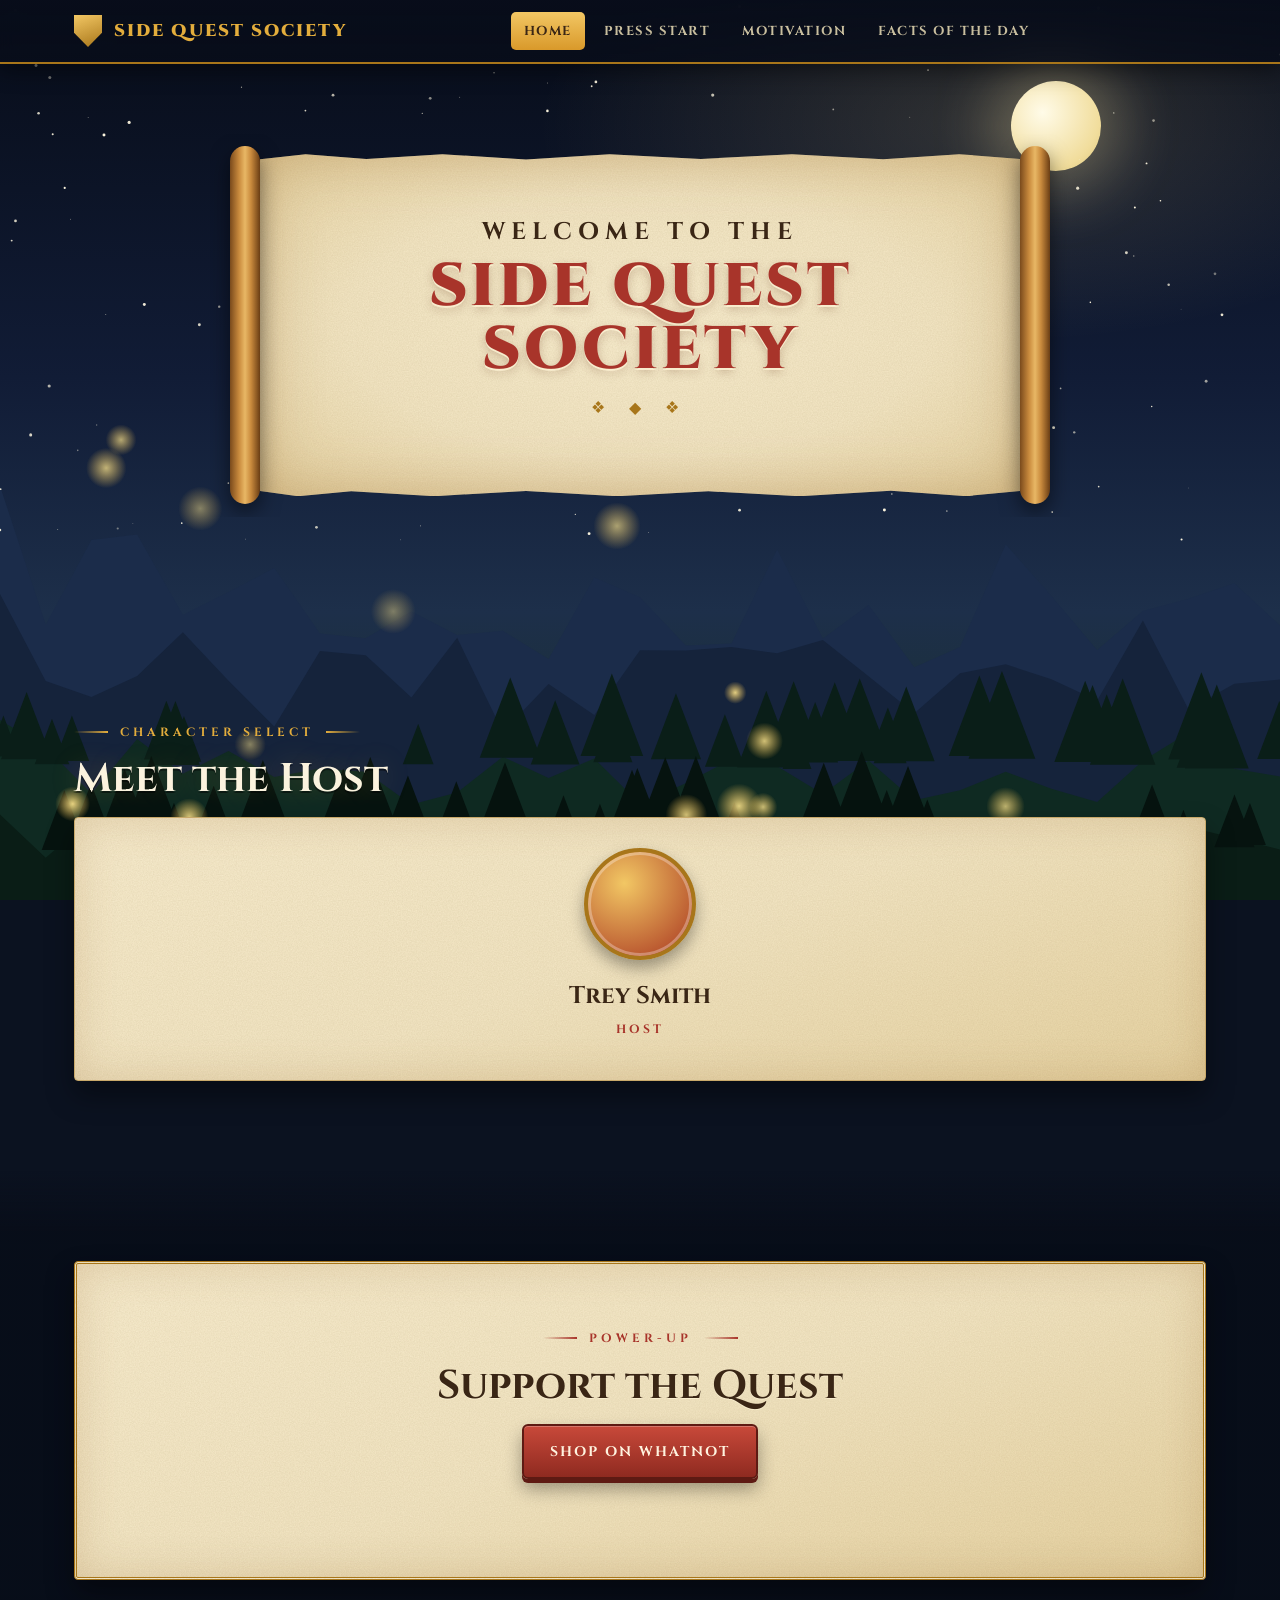
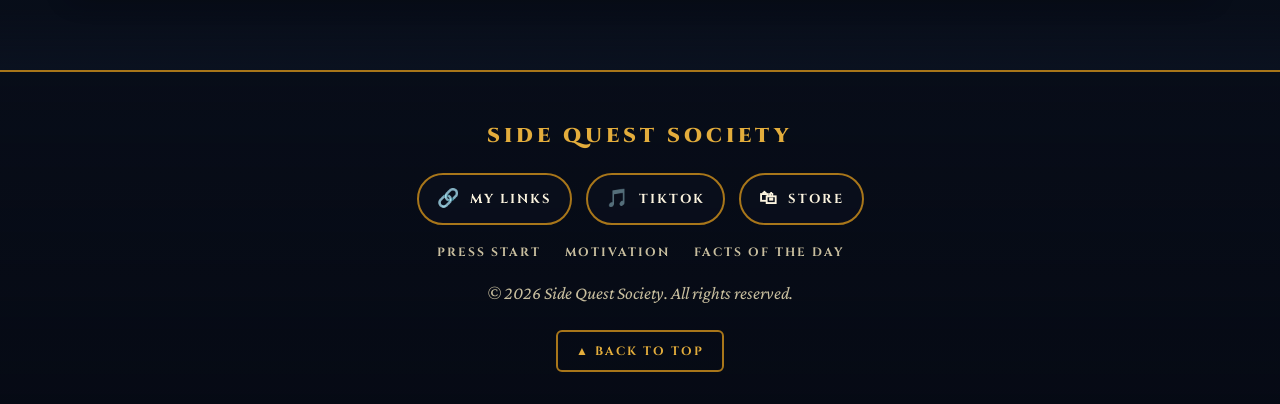
<file: index.html>
<!DOCTYPE html>
<html lang="en">
<head>
<meta charset="UTF-8">
<meta name="viewport" content="width=device-width, initial-scale=1.0">
<title>Side Quest Society</title>
<meta name="description" content="">
<link rel="icon" type="image/svg+xml" href="favicon.svg">
<meta property="og:type" content="website">
<meta property="og:title" content="Side Quest Society">
<meta name="theme-color" content="#0b1220">
<link rel="preconnect" href="https://fonts.googleapis.com">
<link href="https://fonts.googleapis.com/css2?family=Cinzel:wght@500;700;900&family=Crimson+Pro:ital,wght@0,400;0,600;1,400&display=swap" rel="stylesheet">
<link rel="stylesheet" href="styles.css">
</head>
<body>
<div class="world" aria-hidden="true" id="world">
  <div class="moon"></div>
  <div class="cloud c1"></div><div class="cloud c2"></div><div class="cloud c3"></div>
  <canvas id="fx"></canvas>
</div>

<header>
  <nav class="nav">
    <a href="#top" class="logo"><span class="glyph"></span><span id="logoText">SIDE QUEST SOCIETY</span></a>
    <button class="menu-toggle" id="menuToggle" aria-label="Toggle menu">☰</button>
    <ul id="navLinks"></ul>
    <div class="nav-cta">
      <a href="#subscribe" class="btn btn-outline btn-sm" id="navSubscribe" hidden>Subscribe</a>
    </div>
  </nav>
</header>

<main id="top">
<div id="view-home">

  <section class="hero">
    <div class="wrap">
      <div class="scroll"><div class="scroll-inner">
        <span class="insert-coin" id="heroKicker" hidden></span>
        <h1 id="heroTitle"></h1>
        <p class="tagline" id="heroTagline" hidden></p>
      </div></div>
      <div class="hero-actions" id="heroActions"></div>
      <div class="hero-stats" id="heroStats"></div>
    </div>
  </section>

  <section id="episodes" hidden>
    <div class="wrap">
      <span class="eyebrow">QUEST LOG</span>
      <h2 class="section-title" id="episodesTitle">Latest Episodes</h2>
      <p class="section-sub" id="episodesSub" hidden></p>
      <div class="episodes-grid" id="episodesGrid"></div>
      <div class="view-all" id="episodesAll" hidden></div>
    </div>
  </section>

  <section id="segments" class="alt" hidden>
    <div class="wrap">
      <span class="eyebrow">GAME MODES</span>
      <h2 class="section-title" id="segmentsTitle">Pick Your Segment</h2>
      <p class="section-sub" id="segmentsSub" hidden></p>
      <div class="segments-grid" id="segmentsGrid"></div>
    </div>
  </section>

  <section id="hosts" hidden>
    <div class="wrap">
      <span class="eyebrow">CHARACTER SELECT</span>
      <h2 class="section-title" id="hostsTitle">Meet the Host</h2>
      <p class="section-sub" id="hostsSub" hidden></p>
      <div class="hosts-grid" id="hostsGrid"></div>
    </div>
  </section>

  <section id="blog" class="alt" hidden>
    <div class="wrap">
      <span class="eyebrow">GUILD HALL</span>
      <h2 class="section-title" id="blogTitle">From the Blog</h2>
      <p class="section-sub" id="blogSub" hidden></p>
      <div class="blog-grid" id="blogGrid"></div>
    </div>
  </section>

  <section id="subscribe" hidden>
    <div class="wrap">
      <span class="eyebrow">LOAD GAME</span>
      <h2 class="section-title" id="subscribeTitle">Listen Anywhere</h2>
      <p class="section-sub" id="subscribeSub" hidden></p>
      <div class="subscribe-grid" id="subscribeGrid"></div>
    </div>
  </section>

  <section id="support" class="alt" hidden>
    <div class="wrap">
      <div class="support-box">
        <span class="eyebrow" style="border-color:var(--red);color:var(--red);">POWER-UP</span>
        <h2 class="section-title" id="supportTitle">Support the Quest</h2>
        <p id="supportText" hidden></p>
        <div class="hero-actions" id="supportActions"></div>
      </div>
    </div>
  </section>

  <section id="newsletter" hidden>
    <div class="wrap">
      <div class="newsletter">
        <span class="eyebrow">SAVE POINT</span>
        <h2 class="section-title" id="newsletterTitle">Join the Party</h2>
        <p id="newsletterText" hidden></p>
        <form id="newsletterForm">
          <input type="email" name="email" placeholder="your@email.com" required>
          <button type="submit" class="btn btn-yellow">SIGN ME UP</button>
        </form>
        <p class="form-note" id="newsletterNote"></p>
      </div>
    </div>
  </section>

  <section id="community" class="alt" hidden>
    <div class="wrap">
      <span class="eyebrow">MULTIPLAYER LOBBY</span>
      <h2 class="section-title" id="communityTitle">Join the Community</h2>
      <p class="section-sub" id="communitySub" hidden></p>
      <div class="community-grid">
        <div class="community-links" id="communityLinks"></div>
        <form class="contact-form" id="contactForm" hidden>
          <input type="text" name="name" placeholder="Your name" required>
          <input type="email" name="email" placeholder="Your email" required>
          <textarea name="message" placeholder="Your message..." required></textarea>
          <button type="submit" class="btn btn-outline">SEND MESSAGE</button>
          <p class="form-note" id="contactNote"></p>
        </form>
      </div>
    </div>
  </section>

</div><!-- /view-home -->

<div id="view-comics" class="view" hidden>
  <section>
    <div class="wrap">
      <span class="eyebrow">CUTSCENES</span>
      <h2 class="section-title" id="comicsTitle">Press Start</h2>
      <p class="section-sub" id="comicsSub" hidden></p>
      <div class="reels-grid" id="comicsGrid"></div>
      <p class="empty-note" id="comicsEmpty" hidden>New reels coming soon.</p>
    </div>
  </section>
</div>

<div id="view-motivation" class="view" hidden>
  <section>
    <div class="wrap">
      <span class="eyebrow">BOSS-LEVEL FUEL</span>
      <h2 class="section-title" id="motivationTitle">Motivation</h2>
      <p class="section-sub" id="motivationSub" hidden></p>
      <div class="quote-grid" id="motivationGrid"></div>
      <p class="empty-note" id="motivationEmpty" hidden>New motivation coming soon.</p>
    </div>
  </section>
</div>

<div id="view-facts" class="view" hidden>
  <section>
    <div class="wrap">
      <span class="eyebrow">DAILY DROP</span>
      <h2 class="section-title" id="factsTitle">Facts of the Day</h2>
      <p class="section-sub" id="factsSub" hidden></p>
      <div id="factToday"></div>
      <h3 class="past-title" id="factsPastTitle" hidden>PREVIOUS FACTS</h3>
      <div class="facts-list" id="factsGrid"></div>
      <p class="empty-note" id="factsEmpty" hidden>Today's fact is coming soon.</p>
    </div>
  </section>
</div>

</main>

<footer>
  <div class="wrap">
    <div class="footer-logo" id="footerLogo"></div>
    <div class="foot-social" id="footSocial" hidden></div>
    <div class="foot-links" id="footLinks"></div>
    <p class="copy" id="footerCopy"></p>
    <a href="#top" class="back-to-top">▲ BACK TO TOP</a>
  </div>
</footer>

<noscript><p style="text-align:center;padding:40px">Please enable JavaScript to view this site.</p></noscript>
<script src="fx.js"></script>
<script src="site.js"></script>
</body>
</html>
</file>
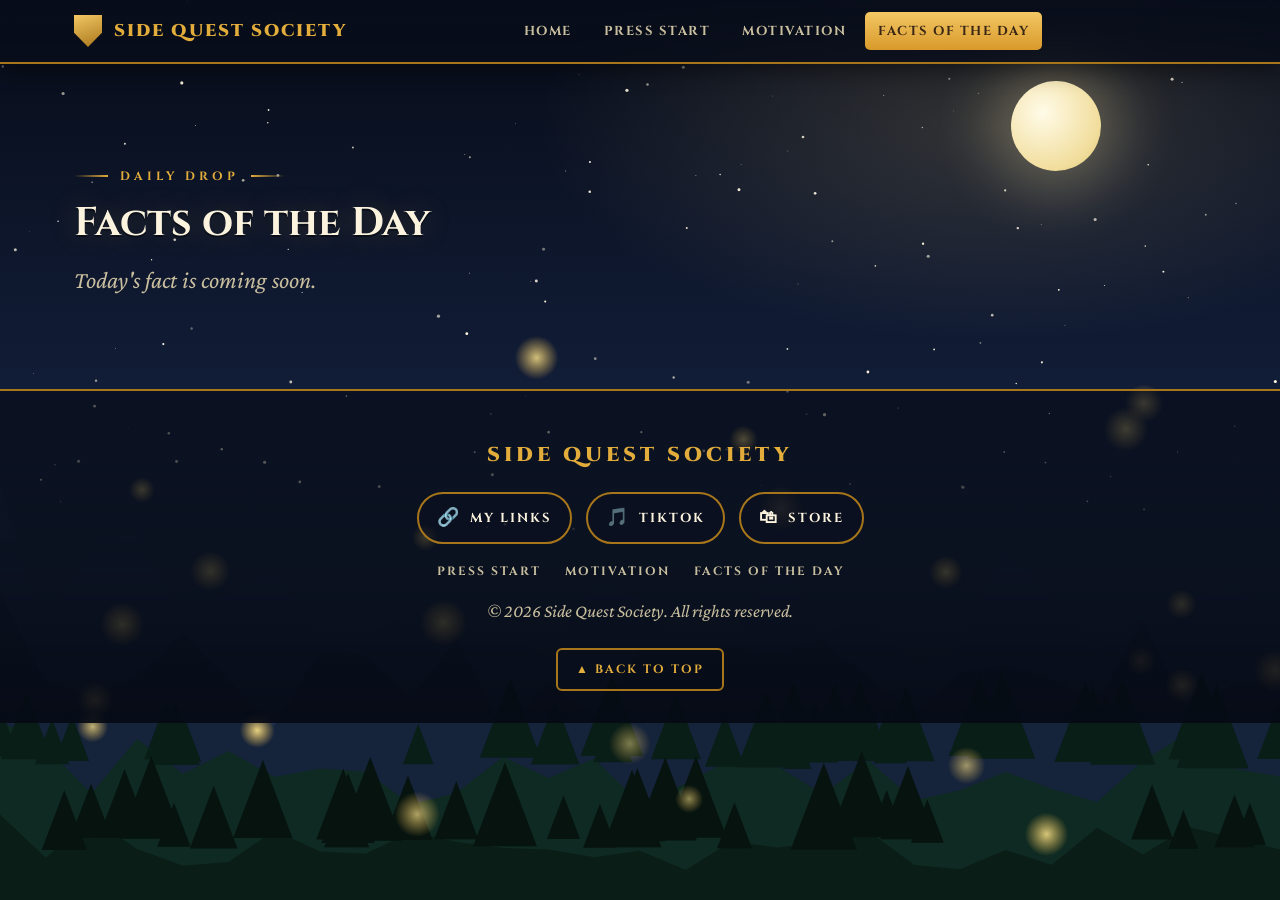
<file: facts-of-the-day/index.html>
<!DOCTYPE html>
<html lang="en">
<head>
<meta charset="UTF-8">
<meta name="viewport" content="width=device-width, initial-scale=1.0">
<title>Facts of the Day | Side Quest Society</title>
<meta name="description" content="">
<link rel="icon" type="image/svg+xml" href="../favicon.svg">
<meta property="og:type" content="website">
<meta property="og:title" content="Side Quest Society">
<meta name="theme-color" content="#0b1220">
<link rel="preconnect" href="https://fonts.googleapis.com">
<link href="https://fonts.googleapis.com/css2?family=Cinzel:wght@500;700;900&family=Crimson+Pro:ital,wght@0,400;0,600;1,400&display=swap" rel="stylesheet">
<link rel="stylesheet" href="../styles.css">
</head>
<body data-page="facts" data-root="../">
<div class="world" aria-hidden="true" id="world">
  <div class="moon"></div>
  <div class="cloud c1"></div><div class="cloud c2"></div><div class="cloud c3"></div>
  <canvas id="fx"></canvas>
</div>

<header>
  <nav class="nav">
    <a href="#top" class="logo"><span class="glyph"></span><span id="logoText">SIDE QUEST SOCIETY</span></a>
    <button class="menu-toggle" id="menuToggle" aria-label="Toggle menu">☰</button>
    <ul id="navLinks"></ul>
    <div class="nav-cta">
      <a href="#subscribe" class="btn btn-outline btn-sm" id="navSubscribe" hidden>Subscribe</a>
    </div>
  </nav>
</header>

<main id="top">
<div id="view-home">

  <section class="hero">
    <div class="wrap">
      <div class="scroll"><div class="scroll-inner">
        <span class="insert-coin" id="heroKicker" hidden></span>
        <h1 id="heroTitle"></h1>
        <p class="tagline" id="heroTagline" hidden></p>
      </div></div>
      <div class="hero-actions" id="heroActions"></div>
      <div class="hero-stats" id="heroStats"></div>
    </div>
  </section>

  <section id="episodes" hidden>
    <div class="wrap">
      <span class="eyebrow">QUEST LOG</span>
      <h2 class="section-title" id="episodesTitle">Latest Episodes</h2>
      <p class="section-sub" id="episodesSub" hidden></p>
      <div class="episodes-grid" id="episodesGrid"></div>
      <div class="view-all" id="episodesAll" hidden></div>
    </div>
  </section>

  <section id="segments" class="alt" hidden>
    <div class="wrap">
      <span class="eyebrow">GAME MODES</span>
      <h2 class="section-title" id="segmentsTitle">Pick Your Segment</h2>
      <p class="section-sub" id="segmentsSub" hidden></p>
      <div class="segments-grid" id="segmentsGrid"></div>
    </div>
  </section>

  <section id="hosts" hidden>
    <div class="wrap">
      <span class="eyebrow">CHARACTER SELECT</span>
      <h2 class="section-title" id="hostsTitle">Meet the Host</h2>
      <p class="section-sub" id="hostsSub" hidden></p>
      <div class="hosts-grid" id="hostsGrid"></div>
    </div>
  </section>

  <section id="blog" class="alt" hidden>
    <div class="wrap">
      <span class="eyebrow">GUILD HALL</span>
      <h2 class="section-title" id="blogTitle">From the Blog</h2>
      <p class="section-sub" id="blogSub" hidden></p>
      <div class="blog-grid" id="blogGrid"></div>
    </div>
  </section>

  <section id="subscribe" hidden>
    <div class="wrap">
      <span class="eyebrow">LOAD GAME</span>
      <h2 class="section-title" id="subscribeTitle">Listen Anywhere</h2>
      <p class="section-sub" id="subscribeSub" hidden></p>
      <div class="subscribe-grid" id="subscribeGrid"></div>
    </div>
  </section>

  <section id="support" class="alt" hidden>
    <div class="wrap">
      <div class="support-box">
        <span class="eyebrow" style="border-color:var(--red);color:var(--red);">POWER-UP</span>
        <h2 class="section-title" id="supportTitle">Support the Quest</h2>
        <p id="supportText" hidden></p>
        <div class="hero-actions" id="supportActions"></div>
      </div>
    </div>
  </section>

  <section id="newsletter" hidden>
    <div class="wrap">
      <div class="newsletter">
        <span class="eyebrow">SAVE POINT</span>
        <h2 class="section-title" id="newsletterTitle">Join the Party</h2>
        <p id="newsletterText" hidden></p>
        <form id="newsletterForm">
          <input type="email" name="email" placeholder="your@email.com" required>
          <button type="submit" class="btn btn-yellow">SIGN ME UP</button>
        </form>
        <p class="form-note" id="newsletterNote"></p>
      </div>
    </div>
  </section>

  <section id="community" class="alt" hidden>
    <div class="wrap">
      <span class="eyebrow">MULTIPLAYER LOBBY</span>
      <h2 class="section-title" id="communityTitle">Join the Community</h2>
      <p class="section-sub" id="communitySub" hidden></p>
      <div class="community-grid">
        <div class="community-links" id="communityLinks"></div>
        <form class="contact-form" id="contactForm" hidden>
          <input type="text" name="name" placeholder="Your name" required>
          <input type="email" name="email" placeholder="Your email" required>
          <textarea name="message" placeholder="Your message..." required></textarea>
          <button type="submit" class="btn btn-outline">SEND MESSAGE</button>
          <p class="form-note" id="contactNote"></p>
        </form>
      </div>
    </div>
  </section>

</div><!-- /view-home -->

<div id="view-comics" class="view" hidden>
  <section>
    <div class="wrap">
      <span class="eyebrow">CUTSCENES</span>
      <h2 class="section-title" id="comicsTitle">Press Start</h2>
      <p class="section-sub" id="comicsSub" hidden></p>
      <div class="reels-grid" id="comicsGrid"></div>
      <p class="empty-note" id="comicsEmpty" hidden>New reels coming soon.</p>
    </div>
  </section>
</div>

<div id="view-motivation" class="view" hidden>
  <section>
    <div class="wrap">
      <span class="eyebrow">BOSS-LEVEL FUEL</span>
      <h2 class="section-title" id="motivationTitle">Motivation</h2>
      <p class="section-sub" id="motivationSub" hidden></p>
      <div class="quote-grid" id="motivationGrid"></div>
      <p class="empty-note" id="motivationEmpty" hidden>New motivation coming soon.</p>
    </div>
  </section>
</div>

<div id="view-facts" class="view" hidden>
  <section>
    <div class="wrap">
      <span class="eyebrow">DAILY DROP</span>
      <h2 class="section-title" id="factsTitle">Facts of the Day</h2>
      <p class="section-sub" id="factsSub" hidden></p>
      <div id="factToday"></div>
      <h3 class="past-title" id="factsPastTitle" hidden>PREVIOUS FACTS</h3>
      <div class="facts-list" id="factsGrid"></div>
      <p class="empty-note" id="factsEmpty" hidden>Today's fact is coming soon.</p>
    </div>
  </section>
</div>

</main>

<footer>
  <div class="wrap">
    <div class="footer-logo" id="footerLogo"></div>
    <div class="foot-social" id="footSocial" hidden></div>
    <div class="foot-links" id="footLinks"></div>
    <p class="copy" id="footerCopy"></p>
    <a href="#top" class="back-to-top">▲ BACK TO TOP</a>
  </div>
</footer>

<noscript><p style="text-align:center;padding:40px">Please enable JavaScript to view this site.</p></noscript>
<script src="../fx.js"></script>
<script src="../site.js"></script>
</body>
</html>
</file>
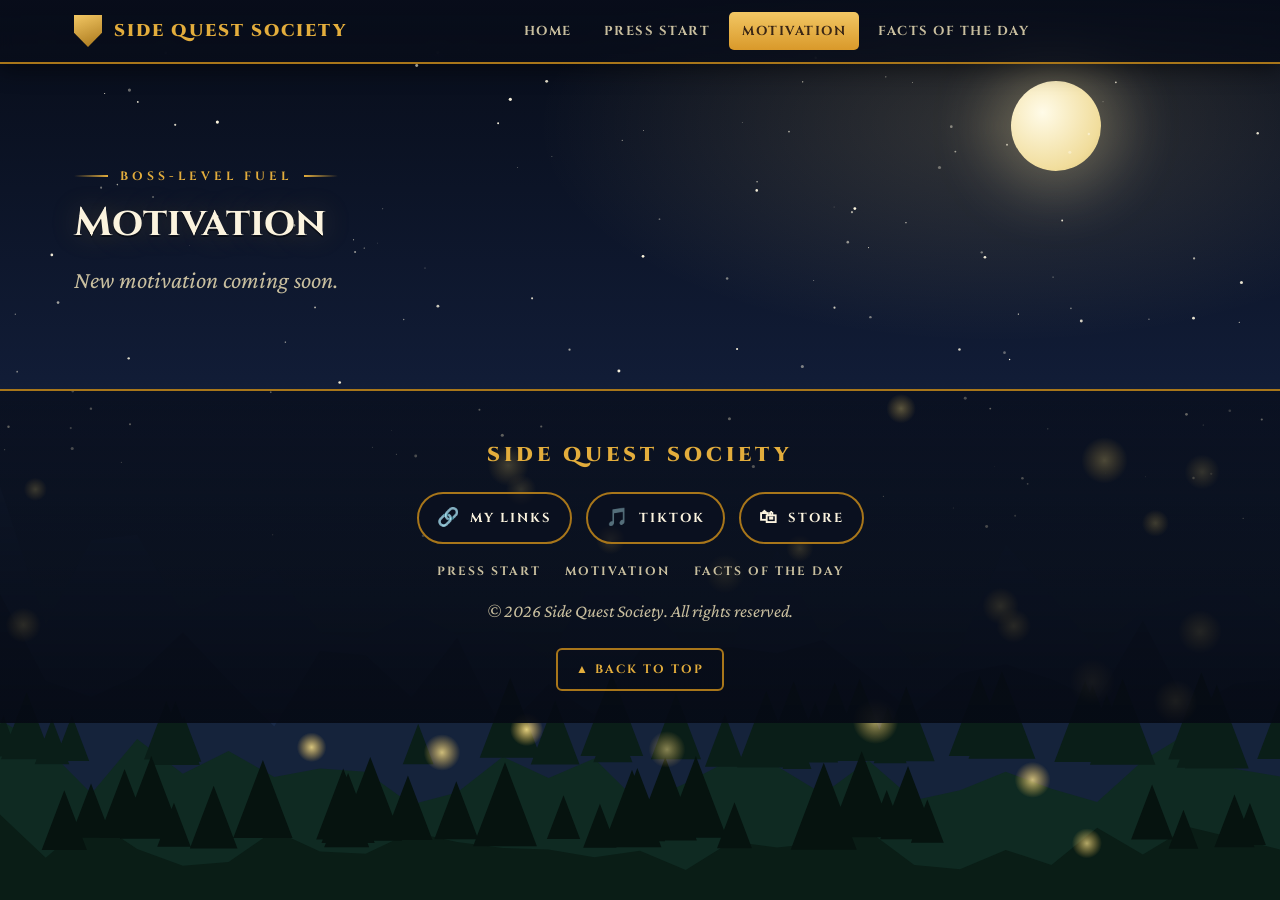
<file: motivation/index.html>
<!DOCTYPE html>
<html lang="en">
<head>
<meta charset="UTF-8">
<meta name="viewport" content="width=device-width, initial-scale=1.0">
<title>Motivation | Side Quest Society</title>
<meta name="description" content="">
<link rel="icon" type="image/svg+xml" href="../favicon.svg">
<meta property="og:type" content="website">
<meta property="og:title" content="Side Quest Society">
<meta name="theme-color" content="#0b1220">
<link rel="preconnect" href="https://fonts.googleapis.com">
<link href="https://fonts.googleapis.com/css2?family=Cinzel:wght@500;700;900&family=Crimson+Pro:ital,wght@0,400;0,600;1,400&display=swap" rel="stylesheet">
<link rel="stylesheet" href="../styles.css">
</head>
<body data-page="motivation" data-root="../">
<div class="world" aria-hidden="true" id="world">
  <div class="moon"></div>
  <div class="cloud c1"></div><div class="cloud c2"></div><div class="cloud c3"></div>
  <canvas id="fx"></canvas>
</div>

<header>
  <nav class="nav">
    <a href="#top" class="logo"><span class="glyph"></span><span id="logoText">SIDE QUEST SOCIETY</span></a>
    <button class="menu-toggle" id="menuToggle" aria-label="Toggle menu">☰</button>
    <ul id="navLinks"></ul>
    <div class="nav-cta">
      <a href="#subscribe" class="btn btn-outline btn-sm" id="navSubscribe" hidden>Subscribe</a>
    </div>
  </nav>
</header>

<main id="top">
<div id="view-home">

  <section class="hero">
    <div class="wrap">
      <div class="scroll"><div class="scroll-inner">
        <span class="insert-coin" id="heroKicker" hidden></span>
        <h1 id="heroTitle"></h1>
        <p class="tagline" id="heroTagline" hidden></p>
      </div></div>
      <div class="hero-actions" id="heroActions"></div>
      <div class="hero-stats" id="heroStats"></div>
    </div>
  </section>

  <section id="episodes" hidden>
    <div class="wrap">
      <span class="eyebrow">QUEST LOG</span>
      <h2 class="section-title" id="episodesTitle">Latest Episodes</h2>
      <p class="section-sub" id="episodesSub" hidden></p>
      <div class="episodes-grid" id="episodesGrid"></div>
      <div class="view-all" id="episodesAll" hidden></div>
    </div>
  </section>

  <section id="segments" class="alt" hidden>
    <div class="wrap">
      <span class="eyebrow">GAME MODES</span>
      <h2 class="section-title" id="segmentsTitle">Pick Your Segment</h2>
      <p class="section-sub" id="segmentsSub" hidden></p>
      <div class="segments-grid" id="segmentsGrid"></div>
    </div>
  </section>

  <section id="hosts" hidden>
    <div class="wrap">
      <span class="eyebrow">CHARACTER SELECT</span>
      <h2 class="section-title" id="hostsTitle">Meet the Host</h2>
      <p class="section-sub" id="hostsSub" hidden></p>
      <div class="hosts-grid" id="hostsGrid"></div>
    </div>
  </section>

  <section id="blog" class="alt" hidden>
    <div class="wrap">
      <span class="eyebrow">GUILD HALL</span>
      <h2 class="section-title" id="blogTitle">From the Blog</h2>
      <p class="section-sub" id="blogSub" hidden></p>
      <div class="blog-grid" id="blogGrid"></div>
    </div>
  </section>

  <section id="subscribe" hidden>
    <div class="wrap">
      <span class="eyebrow">LOAD GAME</span>
      <h2 class="section-title" id="subscribeTitle">Listen Anywhere</h2>
      <p class="section-sub" id="subscribeSub" hidden></p>
      <div class="subscribe-grid" id="subscribeGrid"></div>
    </div>
  </section>

  <section id="support" class="alt" hidden>
    <div class="wrap">
      <div class="support-box">
        <span class="eyebrow" style="border-color:var(--red);color:var(--red);">POWER-UP</span>
        <h2 class="section-title" id="supportTitle">Support the Quest</h2>
        <p id="supportText" hidden></p>
        <div class="hero-actions" id="supportActions"></div>
      </div>
    </div>
  </section>

  <section id="newsletter" hidden>
    <div class="wrap">
      <div class="newsletter">
        <span class="eyebrow">SAVE POINT</span>
        <h2 class="section-title" id="newsletterTitle">Join the Party</h2>
        <p id="newsletterText" hidden></p>
        <form id="newsletterForm">
          <input type="email" name="email" placeholder="your@email.com" required>
          <button type="submit" class="btn btn-yellow">SIGN ME UP</button>
        </form>
        <p class="form-note" id="newsletterNote"></p>
      </div>
    </div>
  </section>

  <section id="community" class="alt" hidden>
    <div class="wrap">
      <span class="eyebrow">MULTIPLAYER LOBBY</span>
      <h2 class="section-title" id="communityTitle">Join the Community</h2>
      <p class="section-sub" id="communitySub" hidden></p>
      <div class="community-grid">
        <div class="community-links" id="communityLinks"></div>
        <form class="contact-form" id="contactForm" hidden>
          <input type="text" name="name" placeholder="Your name" required>
          <input type="email" name="email" placeholder="Your email" required>
          <textarea name="message" placeholder="Your message..." required></textarea>
          <button type="submit" class="btn btn-outline">SEND MESSAGE</button>
          <p class="form-note" id="contactNote"></p>
        </form>
      </div>
    </div>
  </section>

</div><!-- /view-home -->

<div id="view-comics" class="view" hidden>
  <section>
    <div class="wrap">
      <span class="eyebrow">CUTSCENES</span>
      <h2 class="section-title" id="comicsTitle">Press Start</h2>
      <p class="section-sub" id="comicsSub" hidden></p>
      <div class="reels-grid" id="comicsGrid"></div>
      <p class="empty-note" id="comicsEmpty" hidden>New reels coming soon.</p>
    </div>
  </section>
</div>

<div id="view-motivation" class="view" hidden>
  <section>
    <div class="wrap">
      <span class="eyebrow">BOSS-LEVEL FUEL</span>
      <h2 class="section-title" id="motivationTitle">Motivation</h2>
      <p class="section-sub" id="motivationSub" hidden></p>
      <div class="quote-grid" id="motivationGrid"></div>
      <p class="empty-note" id="motivationEmpty" hidden>New motivation coming soon.</p>
    </div>
  </section>
</div>

<div id="view-facts" class="view" hidden>
  <section>
    <div class="wrap">
      <span class="eyebrow">DAILY DROP</span>
      <h2 class="section-title" id="factsTitle">Facts of the Day</h2>
      <p class="section-sub" id="factsSub" hidden></p>
      <div id="factToday"></div>
      <h3 class="past-title" id="factsPastTitle" hidden>PREVIOUS FACTS</h3>
      <div class="facts-list" id="factsGrid"></div>
      <p class="empty-note" id="factsEmpty" hidden>Today's fact is coming soon.</p>
    </div>
  </section>
</div>

</main>

<footer>
  <div class="wrap">
    <div class="footer-logo" id="footerLogo"></div>
    <div class="foot-social" id="footSocial" hidden></div>
    <div class="foot-links" id="footLinks"></div>
    <p class="copy" id="footerCopy"></p>
    <a href="#top" class="back-to-top">▲ BACK TO TOP</a>
  </div>
</footer>

<noscript><p style="text-align:center;padding:40px">Please enable JavaScript to view this site.</p></noscript>
<script src="../fx.js"></script>
<script src="../site.js"></script>
</body>
</html>
</file>
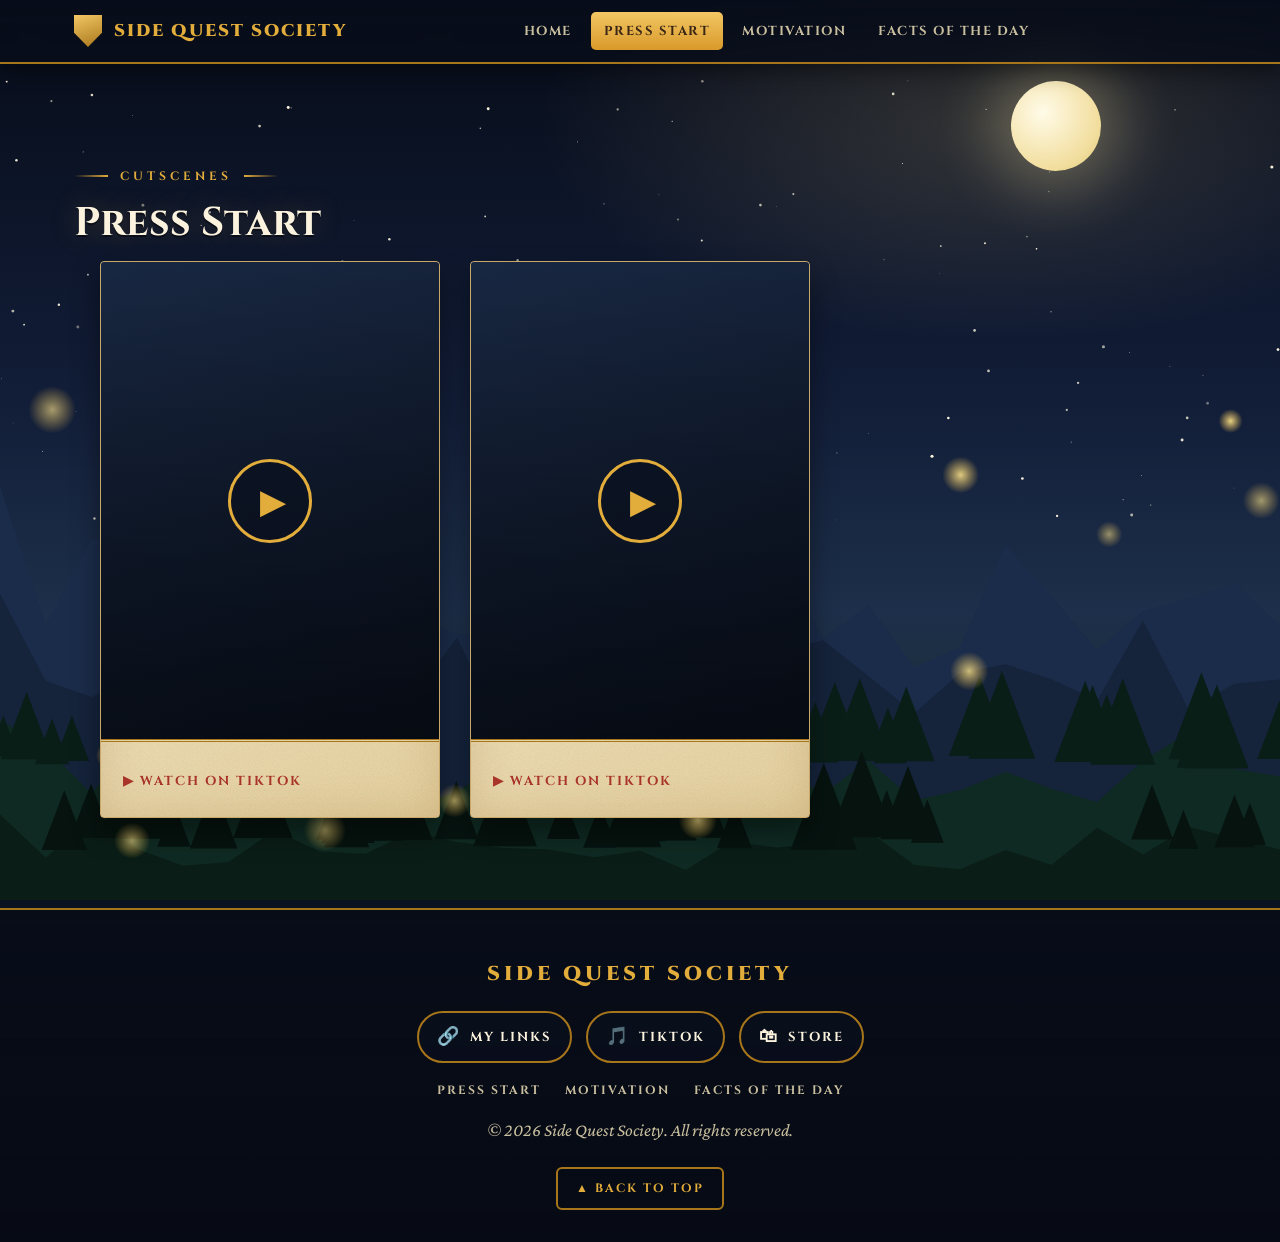
<file: press-start/index.html>
<!DOCTYPE html>
<html lang="en">
<head>
<meta charset="UTF-8">
<meta name="viewport" content="width=device-width, initial-scale=1.0">
<title>Press Start | Side Quest Society</title>
<meta name="description" content="">
<link rel="icon" type="image/svg+xml" href="../favicon.svg">
<meta property="og:type" content="website">
<meta property="og:title" content="Side Quest Society">
<meta name="theme-color" content="#0b1220">
<link rel="preconnect" href="https://fonts.googleapis.com">
<link href="https://fonts.googleapis.com/css2?family=Cinzel:wght@500;700;900&family=Crimson+Pro:ital,wght@0,400;0,600;1,400&display=swap" rel="stylesheet">
<link rel="stylesheet" href="../styles.css">
</head>
<body data-page="comics" data-root="../">
<div class="world" aria-hidden="true" id="world">
  <div class="moon"></div>
  <div class="cloud c1"></div><div class="cloud c2"></div><div class="cloud c3"></div>
  <canvas id="fx"></canvas>
</div>

<header>
  <nav class="nav">
    <a href="#top" class="logo"><span class="glyph"></span><span id="logoText">SIDE QUEST SOCIETY</span></a>
    <button class="menu-toggle" id="menuToggle" aria-label="Toggle menu">☰</button>
    <ul id="navLinks"></ul>
    <div class="nav-cta">
      <a href="#subscribe" class="btn btn-outline btn-sm" id="navSubscribe" hidden>Subscribe</a>
    </div>
  </nav>
</header>

<main id="top">
<div id="view-home">

  <section class="hero">
    <div class="wrap">
      <div class="scroll"><div class="scroll-inner">
        <span class="insert-coin" id="heroKicker" hidden></span>
        <h1 id="heroTitle"></h1>
        <p class="tagline" id="heroTagline" hidden></p>
      </div></div>
      <div class="hero-actions" id="heroActions"></div>
      <div class="hero-stats" id="heroStats"></div>
    </div>
  </section>

  <section id="episodes" hidden>
    <div class="wrap">
      <span class="eyebrow">QUEST LOG</span>
      <h2 class="section-title" id="episodesTitle">Latest Episodes</h2>
      <p class="section-sub" id="episodesSub" hidden></p>
      <div class="episodes-grid" id="episodesGrid"></div>
      <div class="view-all" id="episodesAll" hidden></div>
    </div>
  </section>

  <section id="segments" class="alt" hidden>
    <div class="wrap">
      <span class="eyebrow">GAME MODES</span>
      <h2 class="section-title" id="segmentsTitle">Pick Your Segment</h2>
      <p class="section-sub" id="segmentsSub" hidden></p>
      <div class="segments-grid" id="segmentsGrid"></div>
    </div>
  </section>

  <section id="hosts" hidden>
    <div class="wrap">
      <span class="eyebrow">CHARACTER SELECT</span>
      <h2 class="section-title" id="hostsTitle">Meet the Host</h2>
      <p class="section-sub" id="hostsSub" hidden></p>
      <div class="hosts-grid" id="hostsGrid"></div>
    </div>
  </section>

  <section id="blog" class="alt" hidden>
    <div class="wrap">
      <span class="eyebrow">GUILD HALL</span>
      <h2 class="section-title" id="blogTitle">From the Blog</h2>
      <p class="section-sub" id="blogSub" hidden></p>
      <div class="blog-grid" id="blogGrid"></div>
    </div>
  </section>

  <section id="subscribe" hidden>
    <div class="wrap">
      <span class="eyebrow">LOAD GAME</span>
      <h2 class="section-title" id="subscribeTitle">Listen Anywhere</h2>
      <p class="section-sub" id="subscribeSub" hidden></p>
      <div class="subscribe-grid" id="subscribeGrid"></div>
    </div>
  </section>

  <section id="support" class="alt" hidden>
    <div class="wrap">
      <div class="support-box">
        <span class="eyebrow" style="border-color:var(--red);color:var(--red);">POWER-UP</span>
        <h2 class="section-title" id="supportTitle">Support the Quest</h2>
        <p id="supportText" hidden></p>
        <div class="hero-actions" id="supportActions"></div>
      </div>
    </div>
  </section>

  <section id="newsletter" hidden>
    <div class="wrap">
      <div class="newsletter">
        <span class="eyebrow">SAVE POINT</span>
        <h2 class="section-title" id="newsletterTitle">Join the Party</h2>
        <p id="newsletterText" hidden></p>
        <form id="newsletterForm">
          <input type="email" name="email" placeholder="your@email.com" required>
          <button type="submit" class="btn btn-yellow">SIGN ME UP</button>
        </form>
        <p class="form-note" id="newsletterNote"></p>
      </div>
    </div>
  </section>

  <section id="community" class="alt" hidden>
    <div class="wrap">
      <span class="eyebrow">MULTIPLAYER LOBBY</span>
      <h2 class="section-title" id="communityTitle">Join the Community</h2>
      <p class="section-sub" id="communitySub" hidden></p>
      <div class="community-grid">
        <div class="community-links" id="communityLinks"></div>
        <form class="contact-form" id="contactForm" hidden>
          <input type="text" name="name" placeholder="Your name" required>
          <input type="email" name="email" placeholder="Your email" required>
          <textarea name="message" placeholder="Your message..." required></textarea>
          <button type="submit" class="btn btn-outline">SEND MESSAGE</button>
          <p class="form-note" id="contactNote"></p>
        </form>
      </div>
    </div>
  </section>

</div><!-- /view-home -->

<div id="view-comics" class="view" hidden>
  <section>
    <div class="wrap">
      <span class="eyebrow">CUTSCENES</span>
      <h2 class="section-title" id="comicsTitle">Press Start</h2>
      <p class="section-sub" id="comicsSub" hidden></p>
      <div class="reels-grid" id="comicsGrid"></div>
      <p class="empty-note" id="comicsEmpty" hidden>New reels coming soon.</p>
    </div>
  </section>
</div>

<div id="view-motivation" class="view" hidden>
  <section>
    <div class="wrap">
      <span class="eyebrow">BOSS-LEVEL FUEL</span>
      <h2 class="section-title" id="motivationTitle">Motivation</h2>
      <p class="section-sub" id="motivationSub" hidden></p>
      <div class="quote-grid" id="motivationGrid"></div>
      <p class="empty-note" id="motivationEmpty" hidden>New motivation coming soon.</p>
    </div>
  </section>
</div>

<div id="view-facts" class="view" hidden>
  <section>
    <div class="wrap">
      <span class="eyebrow">DAILY DROP</span>
      <h2 class="section-title" id="factsTitle">Facts of the Day</h2>
      <p class="section-sub" id="factsSub" hidden></p>
      <div id="factToday"></div>
      <h3 class="past-title" id="factsPastTitle" hidden>PREVIOUS FACTS</h3>
      <div class="facts-list" id="factsGrid"></div>
      <p class="empty-note" id="factsEmpty" hidden>Today's fact is coming soon.</p>
    </div>
  </section>
</div>

</main>

<footer>
  <div class="wrap">
    <div class="footer-logo" id="footerLogo"></div>
    <div class="foot-social" id="footSocial" hidden></div>
    <div class="foot-links" id="footLinks"></div>
    <p class="copy" id="footerCopy"></p>
    <a href="#top" class="back-to-top">▲ BACK TO TOP</a>
  </div>
</footer>

<noscript><p style="text-align:center;padding:40px">Please enable JavaScript to view this site.</p></noscript>
<script src="../fx.js"></script>
<script src="../site.js"></script>
</body>
</html>
</file>
<file: styles.css>
/* Side Quest Society - storybook / quest-scroll theme */
:root{
  --night:#0b1220;
  --night-2:#15203a;
  --forest:#10261d;
  --parch:#f3e6c4;
  --parch-2:#e7d3a2;
  --parch-edge:#c9a96a;
  --ink:#3a2615;
  --ink-soft:#6b5237;
  --gold:#e3ad3c;
  --gold-d:#a8761a;
  --cream:#fbf3de;
  --cream-dim:#c9bf9f;
  --red:#a8342a;
  --teal:#2b7a8a;
  --green:#4a7c3a;
  --head-font:'Cinzel','Trajan Pro',Georgia,serif;
  --body-font:'Crimson Pro',Georgia,serif;
  --paper:url("data:image/svg+xml;utf8,<svg xmlns='http://www.w3.org/2000/svg' width='160' height='160'><filter id='n'><feTurbulence type='fractalNoise' baseFrequency='.8' numOctaves='3' stitchTiles='stitch'/><feColorMatrix values='0 0 0 0 .35  0 0 0 0 .25  0 0 0 0 .1  0 0 0 .18 0'/></filter><rect width='100%' height='100%' filter='url(%23n)'/></svg>");
}

*{box-sizing:border-box;margin:0;padding:0;}
html{scroll-behavior:smooth;}

body{
  background:var(--night);
  color:var(--cream);
  font-family:var(--body-font);
  font-size:21px;
  line-height:1.55;
  overflow-x:hidden;
}
::selection{background:var(--gold);color:var(--ink);}
img{max-width:100%;display:block;}
h1,h2,h3{font-family:var(--head-font);}
a{color:inherit;text-decoration:none;}
[hidden]{display:none !important;}

.wrap{max-width:1180px;margin:0 auto;padding:0 24px;position:relative;}
section{padding:90px 0;position:relative;scroll-margin-top:84px;}
section.alt{background:linear-gradient(180deg,rgba(6,10,20,.0),rgba(6,10,20,.55) 12%,rgba(6,10,20,.55) 88%,rgba(6,10,20,0));}

/* ---------- Living background ---------- */
.world{position:fixed;inset:0;z-index:-1;overflow:hidden;
  background:
    radial-gradient(ellipse 60% 40% at 78% 14%,rgba(255,226,150,.16),transparent 60%),
    linear-gradient(180deg,#070c18 0%,#111c36 42%,#1d2f4a 68%,#17301f 100%);}
.world canvas,.world svg{position:absolute;inset:0;width:100%;height:100%;}
.world .moon{position:absolute;top:9%;right:14%;width:90px;height:90px;border-radius:50%;
  background:radial-gradient(circle at 35% 35%,#fffbe8,#f1dd9c 70%,#d9c277);
  box-shadow:0 0 60px 20px rgba(255,235,170,.28);animation:moonpulse 7s ease-in-out infinite;}
@keyframes moonpulse{50%{box-shadow:0 0 80px 30px rgba(255,235,170,.4);}}
.cloud{position:absolute;height:60px;width:220px;border-radius:60px;background:rgba(190,205,235,.07);filter:blur(6px);animation:drift linear infinite;}
.cloud.c1{top:18%;animation-duration:140s;left:-260px;}
.cloud.c2{top:30%;width:300px;animation-duration:200s;animation-delay:-70s;left:-320px;}
.cloud.c3{top:12%;width:180px;animation-duration:170s;animation-delay:-120s;left:-220px;}
@keyframes drift{to{transform:translateX(calc(100vw + 700px));}}
.layer{will-change:transform;}

/* ---------- Titles ---------- */
.eyebrow{
  font-family:var(--head-font);font-size:12px;font-weight:700;letter-spacing:4px;color:var(--gold);
  display:inline-flex;align-items:center;gap:12px;margin-bottom:14px;text-transform:uppercase;
}
.eyebrow::before,.eyebrow::after{content:"";width:34px;height:2px;background:linear-gradient(90deg,transparent,var(--gold));}
.eyebrow::after{background:linear-gradient(270deg,transparent,var(--gold));}

h2.section-title{
  font-size:40px;line-height:1.2;margin-bottom:14px;color:var(--cream);
  text-shadow:0 2px 0 rgba(0,0,0,.45),0 0 28px rgba(227,173,60,.25);
}
.section-sub{color:var(--cream-dim);font-size:23px;max-width:640px;margin-bottom:46px;font-style:italic;}

/* ---------- Buttons: gilded wooden signs ---------- */
.btn{
  font-family:var(--head-font);font-weight:700;font-size:14px;letter-spacing:2px;text-transform:uppercase;
  display:inline-block;padding:15px 26px;border-radius:6px;cursor:pointer;text-align:center;
  border:2px solid var(--gold-d);color:var(--ink);
  background:linear-gradient(180deg,#f2c764,#d9992a);
  box-shadow:0 4px 0 var(--gold-d),0 10px 18px rgba(0,0,0,.35),inset 0 1px 0 rgba(255,255,255,.5);
  transition:transform .12s ease,box-shadow .12s ease,filter .12s;
}
.btn:hover{transform:translateY(-2px);filter:brightness(1.07);box-shadow:0 6px 0 var(--gold-d),0 14px 22px rgba(0,0,0,.4),inset 0 1px 0 rgba(255,255,255,.5);}
.btn:active{transform:translateY(3px);box-shadow:0 1px 0 var(--gold-d),0 4px 8px rgba(0,0,0,.4);}
.btn-primary{background:linear-gradient(180deg,#c8493a,#8f2a20);border-color:#5e1a13;color:#fff3df;box-shadow:0 4px 0 #5e1a13,0 10px 18px rgba(0,0,0,.35),inset 0 1px 0 rgba(255,255,255,.25);}
.btn-primary:hover{box-shadow:0 6px 0 #5e1a13,0 14px 22px rgba(0,0,0,.4),inset 0 1px 0 rgba(255,255,255,.25);}
.btn-outline{background:rgba(10,16,30,.55);border-color:var(--gold);color:var(--gold);box-shadow:0 4px 0 rgba(0,0,0,.4),0 10px 18px rgba(0,0,0,.3);}
.btn-yellow{}
.btn-sm{font-size:12px;padding:10px 16px;letter-spacing:1.5px;}

/* ---------- Nav ---------- */
header{position:sticky;top:0;z-index:100;
  background:linear-gradient(180deg,rgba(8,13,26,.96),rgba(8,13,26,.82));
  backdrop-filter:blur(8px);border-bottom:2px solid var(--gold-d);
  box-shadow:0 6px 22px rgba(0,0,0,.45);}
.nav{display:flex;align-items:center;justify-content:space-between;padding:12px 24px;max-width:1180px;margin:0 auto;gap:16px;}
.logo{font-family:var(--head-font);font-weight:900;font-size:17px;color:var(--gold);display:flex;align-items:center;gap:12px;letter-spacing:2px;}
.logo .glyph{width:28px;height:32px;display:inline-block;flex:none;
  background:linear-gradient(160deg,#f2c764,#a8761a);
  clip-path:polygon(0 0,100% 0,100% 55%,50% 100%,0 55%);filter:drop-shadow(0 2px 0 rgba(0,0,0,.5));}
nav ul{list-style:none;display:flex;gap:6px;font-family:var(--head-font);font-weight:700;font-size:13px;letter-spacing:1.5px;text-transform:uppercase;}
nav ul li a{display:block;padding:9px 13px;border-radius:5px;color:var(--cream-dim);transition:color .15s,background .15s;position:relative;}
nav ul li a:hover{color:var(--cream);background:rgba(227,173,60,.12);}
nav ul li a.active{color:var(--ink);background:linear-gradient(180deg,#f2c764,#d9992a);}
.nav-cta{display:flex;align-items:center;gap:16px;}
.menu-toggle{display:none;background:transparent;border:2px solid var(--gold);color:var(--gold);font-size:20px;padding:4px 12px;cursor:pointer;border-radius:5px;}

@media (max-width:980px){
  nav ul{position:fixed;top:60px;left:0;right:0;background:rgba(8,13,26,.98);flex-direction:column;gap:0;
    border-bottom:2px solid var(--gold-d);max-height:0;overflow:hidden;transition:max-height .25s ease;}
  nav ul.open{max-height:480px;}
  nav ul li a{padding:16px 24px;border-radius:0;border-bottom:1px solid rgba(255,255,255,.07);}
  .menu-toggle{display:inline-block;}
  .nav-cta .btn-outline{display:none;}
}

/* ---------- Hero: the unrolling quest scroll ---------- */
.hero{padding:90px 0 80px;text-align:center;position:relative;}
.scroll{
  position:relative;max-width:820px;margin:0 auto 44px;padding:0 30px;
  animation:unroll 1.6s cubic-bezier(.2,.8,.2,1) both;
}
.scroll-inner{
  position:relative;padding:64px 56px 58px;color:var(--ink);
  background:var(--paper),radial-gradient(ellipse at 50% 50%,#f8edcf 0%,var(--parch) 55%,var(--parch-2) 100%);
  box-shadow:0 22px 50px rgba(0,0,0,.55),inset 0 0 60px rgba(150,100,40,.35);
  /* ragged top and bottom, like torn parchment */
  clip-path:polygon(0 1.5%,6% 0,14% 1.4%,24% 0,35% 1.6%,46% 0,58% 1.4%,70% 0,82% 1.5%,92% 0,100% 1.4%,
                    100% 98.5%,93% 100%,83% 98.4%,71% 100%,59% 98.6%,47% 100%,35% 98.5%,23% 100%,12% 98.6%,5% 100%,0 98.5%);
}
.scroll::before,.scroll::after{
  content:"";position:absolute;top:-8px;bottom:-8px;width:30px;border-radius:15px;z-index:2;
  background:linear-gradient(90deg,#7a4a1c,#c98a3d 30%,#e8b765 50%,#c98a3d 70%,#6a3d14);
  box-shadow:0 8px 20px rgba(0,0,0,.5);
}
.scroll::before{left:0;}
.scroll::after{right:0;}
@keyframes unroll{from{clip-path:inset(0 50% 0 50%);opacity:.2;}to{clip-path:inset(-20px -20px -20px -20px);opacity:1;}}

.insert-coin{font-family:var(--head-font);font-size:13px;font-weight:700;color:var(--red);letter-spacing:4px;text-transform:uppercase;display:block;margin-bottom:16px;}
.hero h1{color:var(--ink);margin-bottom:20px;font-size:24px;font-weight:700;letter-spacing:6px;text-transform:uppercase;line-height:1.2;}
.hero h1 br{display:none;}
.hero h1 span{display:block;font-size:60px;font-weight:900;letter-spacing:3px;line-height:1.05;margin-top:8px;color:var(--red);
  text-shadow:0 2px 0 rgba(255,245,215,.8),0 4px 10px rgba(90,40,15,.25);}
.hero h1::after{content:"❖ ◆ ❖";display:block;margin-top:18px;font-size:16px;letter-spacing:10px;color:var(--gold-d);font-weight:400;}
.hero p.tagline{font-size:25px;color:var(--ink-soft);max-width:560px;margin:0 auto;font-style:italic;}

.hero-actions{display:flex;gap:20px;justify-content:center;flex-wrap:wrap;margin-bottom:46px;}
.hero-stats{display:flex;justify-content:center;gap:56px;flex-wrap:wrap;}
.hero-stats div{font-family:var(--head-font);font-weight:900;font-size:38px;color:var(--gold);text-shadow:0 2px 0 rgba(0,0,0,.5);}
.hero-stats span{display:block;font-family:var(--body-font);font-weight:400;font-style:italic;font-size:20px;color:var(--cream-dim);margin-top:2px;text-shadow:none;}

/* ---------- Parchment cards (shared) ---------- */
.ep-card,.segment-card,.host-card,.blog-card,.reel-card,.quote-card,.fact-today,.fact-item,.support-box,.newsletter{
  color:var(--ink);
  background:var(--paper),linear-gradient(160deg,#f8edcf,var(--parch) 50%,var(--parch-2));
  border:1px solid var(--parch-edge);
  border-radius:4px;
  box-shadow:0 14px 28px rgba(0,0,0,.4),inset 0 0 40px rgba(150,100,40,.22);
  position:relative;
}

/* ---------- Episodes ---------- */
.episodes-grid{display:grid;grid-template-columns:repeat(auto-fit,minmax(300px,1fr));gap:30px;}
.ep-card{overflow:hidden;transition:transform .2s ease,box-shadow .2s ease;}
.ep-card:hover{transform:translateY(-6px) rotate(-.4deg);box-shadow:0 22px 36px rgba(0,0,0,.5),inset 0 0 40px rgba(150,100,40,.22);}
.ep-thumb{height:150px;display:flex;align-items:center;justify-content:center;font-size:56px;position:relative;
  border-bottom:3px double var(--gold-d);}
.ep-thumb.gaming{background:radial-gradient(circle at 30% 30%,#d9604f,#7f231a);}
.ep-thumb.tech{background:radial-gradient(circle at 30% 30%,#4aa3b5,#17424d);}
.ep-thumb.motivation{background:radial-gradient(circle at 30% 30%,#8fc16d,#2f5524);}
.ep-body{padding:22px 24px 24px;}
.ep-tag{font-family:var(--head-font);font-weight:700;font-size:11px;letter-spacing:2px;text-transform:uppercase;padding:4px 10px;border-radius:20px;display:inline-block;margin-bottom:12px;}
.tag-gaming{background:rgba(168,52,42,.14);color:var(--red);border:1px solid var(--red);}
.tag-tech{background:rgba(43,122,138,.14);color:var(--teal);border:1px solid var(--teal);}
.tag-motivation{background:rgba(74,124,58,.14);color:var(--green);border:1px solid var(--green);}
.ep-body h3{font-size:20px;line-height:1.3;margin-bottom:8px;color:var(--ink);}
.ep-meta{color:var(--ink-soft);font-size:19px;font-style:italic;margin-bottom:14px;}
.ep-play{font-family:var(--head-font);font-weight:700;font-size:13px;letter-spacing:2px;color:var(--red);display:inline-flex;gap:8px;}
.ep-play:hover{color:#6e1d15;text-decoration:underline;}
.view-all{text-align:center;margin-top:52px;}

/* ---------- Segments ---------- */
.segments-grid{display:grid;grid-template-columns:repeat(auto-fit,minmax(280px,1fr));gap:30px;}
.segment-card{padding:34px 28px;border-top:6px solid var(--red);}
.segment-card.tech{border-top-color:var(--teal);}
.segment-card.motivation{border-top-color:var(--green);}
.segment-card h3{font-size:19px;letter-spacing:1px;margin-bottom:12px;color:var(--ink);}
.segment-card p{color:var(--ink-soft);font-size:21px;margin-bottom:16px;}
.segment-card .icon{font-size:42px;margin-bottom:12px;}

/* ---------- Hosts ---------- */
.hosts-grid{display:grid;grid-template-columns:repeat(auto-fit,minmax(250px,1fr));gap:30px;}
.host-card{text-align:center;padding:30px 22px;}
.host-avatar{width:112px;height:112px;margin:0 auto 18px;border-radius:50%;border:4px solid var(--gold-d);
  background:radial-gradient(circle at 35% 30%,#f2c764,#a8341f);box-shadow:0 8px 16px rgba(0,0,0,.35),inset 0 0 0 3px rgba(255,255,255,.3);}
.host-card h3{font-size:24px;margin-bottom:4px;color:var(--ink);}
.host-role{font-family:var(--head-font);font-weight:700;font-size:12px;color:var(--red);letter-spacing:3px;margin-bottom:12px;display:block;}
.host-card p{color:var(--ink-soft);font-size:20px;margin-bottom:14px;}
.host-social{display:flex;gap:14px;justify-content:center;font-family:var(--head-font);font-weight:700;font-size:12px;letter-spacing:1px;}
.host-social a{color:var(--teal);border-bottom:2px solid transparent;}
.host-social a:hover{border-color:var(--teal);}

/* ---------- Blog ---------- */
.blog-grid{display:grid;grid-template-columns:repeat(auto-fit,minmax(300px,1fr));gap:30px;}
.blog-card{padding:26px 26px 24px;border-left:8px solid var(--gold-d);}
.blog-date{font-family:var(--head-font);font-weight:700;font-size:11px;letter-spacing:2px;color:var(--ink-soft);margin-bottom:8px;display:block;}
.blog-card h3{font-size:20px;line-height:1.3;margin-bottom:10px;color:var(--ink);}
.blog-card p{color:var(--ink-soft);font-size:20px;margin-bottom:14px;}
.read-more{font-family:var(--head-font);font-weight:700;font-size:12px;letter-spacing:2px;color:var(--red);}

/* ---------- Listen ---------- */
.subscribe-grid{display:grid;grid-template-columns:repeat(auto-fit,minmax(190px,1fr));gap:22px;}
.subscribe-btn{
  background:rgba(10,16,30,.6);border:2px solid var(--gold-d);border-radius:8px;padding:24px 18px;text-align:center;
  font-family:var(--head-font);font-weight:700;font-size:14px;letter-spacing:2px;text-transform:uppercase;color:var(--cream);
  transition:transform .15s,border-color .15s,background .15s;backdrop-filter:blur(4px);
}
.subscribe-btn:hover{transform:translateY(-5px);border-color:var(--gold);background:rgba(227,173,60,.14);color:var(--gold);}
.subscribe-btn .ico{font-size:34px;margin-bottom:10px;display:block;}

/* ---------- Support & newsletter ---------- */
.support-box,.newsletter{padding:52px 40px;text-align:center;border:3px double var(--gold-d);}
.support-box .section-title,.newsletter .section-title{color:var(--ink);text-shadow:0 1px 0 rgba(255,245,215,.7);}
.support-box .eyebrow,.newsletter .eyebrow{color:var(--red) !important;border:0 !important;}
.support-box .eyebrow::before,.support-box .eyebrow::after,.newsletter .eyebrow::before,.newsletter .eyebrow::after{background:linear-gradient(90deg,transparent,var(--red));}
.support-box p,.newsletter p{color:var(--ink-soft);font-size:23px;max-width:600px;margin:0 auto 30px;}
.newsletter form{display:flex;gap:14px;justify-content:center;flex-wrap:wrap;max-width:540px;margin:0 auto;}
.newsletter input[type="email"]{flex:1;min-width:220px;background:#fffaf0;border:2px solid var(--gold-d);border-radius:6px;color:var(--ink);
  font-family:var(--body-font);font-size:21px;padding:12px 16px;}
.newsletter input[type="email"]:focus{outline:3px solid rgba(227,173,60,.5);}
.form-note{font-size:17px !important;color:var(--ink-soft);margin-top:16px !important;font-style:italic;}

/* ---------- Community / contact ---------- */
.community-grid{display:grid;grid-template-columns:1.1fr 1fr;gap:48px;}
@media (max-width:800px){.community-grid{grid-template-columns:1fr;}}
.community-links{display:flex;flex-direction:column;gap:14px;}
.community-links a{display:flex;align-items:center;gap:14px;background:rgba(10,16,30,.6);border:2px solid var(--gold-d);border-radius:8px;
  padding:16px 20px;font-size:22px;transition:transform .15s,border-color .15s,color .15s;}
.community-links a:hover{border-color:var(--gold);color:var(--gold);transform:translateX(6px);}
.contact-form{display:flex;flex-direction:column;gap:16px;}
.contact-form input,.contact-form textarea{background:#fffaf0;border:2px solid var(--gold-d);border-radius:6px;color:var(--ink);
  font-family:var(--body-font);font-size:20px;padding:13px 15px;width:100%;}
.contact-form input:focus,.contact-form textarea:focus{outline:3px solid rgba(227,173,60,.5);}
.contact-form textarea{min-height:130px;resize:vertical;}
.contact-form .form-note{color:var(--cream-dim);}

/* ---------- Footer ---------- */
footer{border-top:2px solid var(--gold-d);padding:48px 0 32px;text-align:center;color:var(--cream-dim);
  background:linear-gradient(180deg,rgba(6,10,20,.6),rgba(6,10,20,.92));}
.footer-logo{font-family:var(--head-font);font-weight:900;font-size:20px;letter-spacing:4px;color:var(--gold);margin-bottom:14px;}
footer .foot-links{display:flex;gap:24px;justify-content:center;flex-wrap:wrap;font-family:var(--head-font);font-weight:700;font-size:12px;letter-spacing:2px;text-transform:uppercase;margin:18px 0;}
footer .foot-links a:hover{color:var(--gold);}
footer .copy{font-size:18px;margin-top:14px;font-style:italic;}
.back-to-top{display:inline-block;margin-top:22px;font-family:var(--head-font);font-weight:700;font-size:12px;letter-spacing:2px;color:var(--gold);border:2px solid var(--gold-d);border-radius:6px;padding:10px 18px;}
.back-to-top:hover{background:rgba(227,173,60,.14);}

/* ---------- Tabs: reels, motivation, facts ---------- */
.empty-note{color:var(--cream-dim);font-style:italic;font-size:24px;}
.reels-grid{display:grid;grid-template-columns:repeat(auto-fill,minmax(300px,340px));justify-content:center;gap:30px;}
.reel-card{overflow:hidden;}
.reel-media{aspect-ratio:16/9;background:#000;display:flex;align-items:center;justify-content:center;border-bottom:3px double var(--gold-d);}
.reel-media iframe,.reel-media img{width:100%;height:100%;border:0;object-fit:cover;}
.reel-media.vertical{aspect-ratio:auto;height:740px;max-height:none;background:#fff;}
.reel-body{padding:20px 22px 22px;}
.reel-body h3{font-size:20px;margin-bottom:8px;color:var(--ink);}
.reel-body p{color:var(--ink-soft);font-size:20px;margin-bottom:12px;}
.quote-grid{display:grid;grid-template-columns:repeat(auto-fit,minmax(300px,1fr));gap:30px;}
.quote-card{padding:36px 30px 30px;}
.quote-card::before{content:"\201C";position:absolute;top:-6px;left:16px;font-family:var(--head-font);font-size:84px;color:var(--gold-d);opacity:.5;line-height:1;}
.quote-card blockquote{font-size:28px;line-height:1.35;margin-bottom:16px;font-style:italic;}
.quote-card cite{font-style:normal;font-family:var(--head-font);font-weight:700;font-size:12px;letter-spacing:3px;color:var(--red);}
.fact-today{padding:44px 40px;margin-bottom:50px;border:3px double var(--gold-d);}
.fact-today .fact-date,.fact-item .fact-date{font-family:var(--head-font);font-weight:700;font-size:12px;letter-spacing:3px;color:var(--red);display:block;margin-bottom:12px;}
.fact-today p{font-size:34px;line-height:1.3;}
.fact-src{color:var(--ink-soft);font-size:19px;margin-top:14px;display:block;font-style:italic;}
.past-title{font-size:15px;letter-spacing:4px;color:var(--gold);margin-bottom:22px;}
.facts-list{display:grid;grid-template-columns:repeat(auto-fit,minmax(300px,1fr));gap:22px;}
.fact-item{padding:22px 24px;border-left:6px solid var(--teal);}
.fact-item p{font-size:22px;}

/* ---------- Motion ---------- */
@media (prefers-reduced-motion:reduce){
  .scroll,.cloud,.world .moon{animation:none !important;}
  html{scroll-behavior:auto;}
}
@media (max-width:700px){
  body{font-size:20px;}
  section{padding:60px 0;}
  h2.section-title{font-size:30px;}
  .scroll{padding:0 18px;}
  .scroll-inner{padding:44px 26px 42px;}
  .hero h1{font-size:17px;letter-spacing:4px;}
  .hero h1 span{font-size:36px;}
  .hero p.tagline{font-size:21px;}
  .hero-stats{gap:32px;}
  .logo{font-size:14px;letter-spacing:1px;}
  .support-box,.newsletter{padding:40px 22px;}
}

/* ---------- Footer social links ---------- */
.foot-social{display:flex;gap:14px;justify-content:center;flex-wrap:wrap;margin:22px 0 6px;}
.soc-btn{display:inline-flex;align-items:center;gap:9px;padding:10px 18px;border:2px solid var(--gold-d);border-radius:30px;
  background:rgba(10,16,30,.6);color:var(--cream);font-family:var(--head-font);font-weight:700;font-size:13px;letter-spacing:2px;text-transform:uppercase;
  transition:transform .15s,border-color .15s,color .15s,background .15s;}
.soc-btn:hover{transform:translateY(-3px);border-color:var(--gold);color:var(--gold);background:rgba(227,173,60,.14);}
.soc-ico{font-size:18px;}

/* ---------- Click-to-play poster cards ---------- */
.reel-media.poster{position:relative;height:auto;aspect-ratio:auto;height:480px;max-height:none;
  background:linear-gradient(160deg,#1b2c4a,#0b1220) center/cover no-repeat;}
.reel-media.poster::before{content:"";position:absolute;inset:0;background:linear-gradient(180deg,rgba(0,0,0,.1),rgba(0,0,0,.45));}
.poster-play{position:relative;z-index:1;width:84px;height:84px;border-radius:50%;border:3px solid var(--gold);cursor:pointer;
  background:rgba(10,16,30,.7);color:var(--gold);font-size:34px;padding-left:6px;transition:transform .15s,background .15s;}
.poster-play:hover{transform:scale(1.1);background:rgba(227,173,60,.85);color:var(--ink);}
.reel-body p:first-child{margin-bottom:10px;}
</file>
